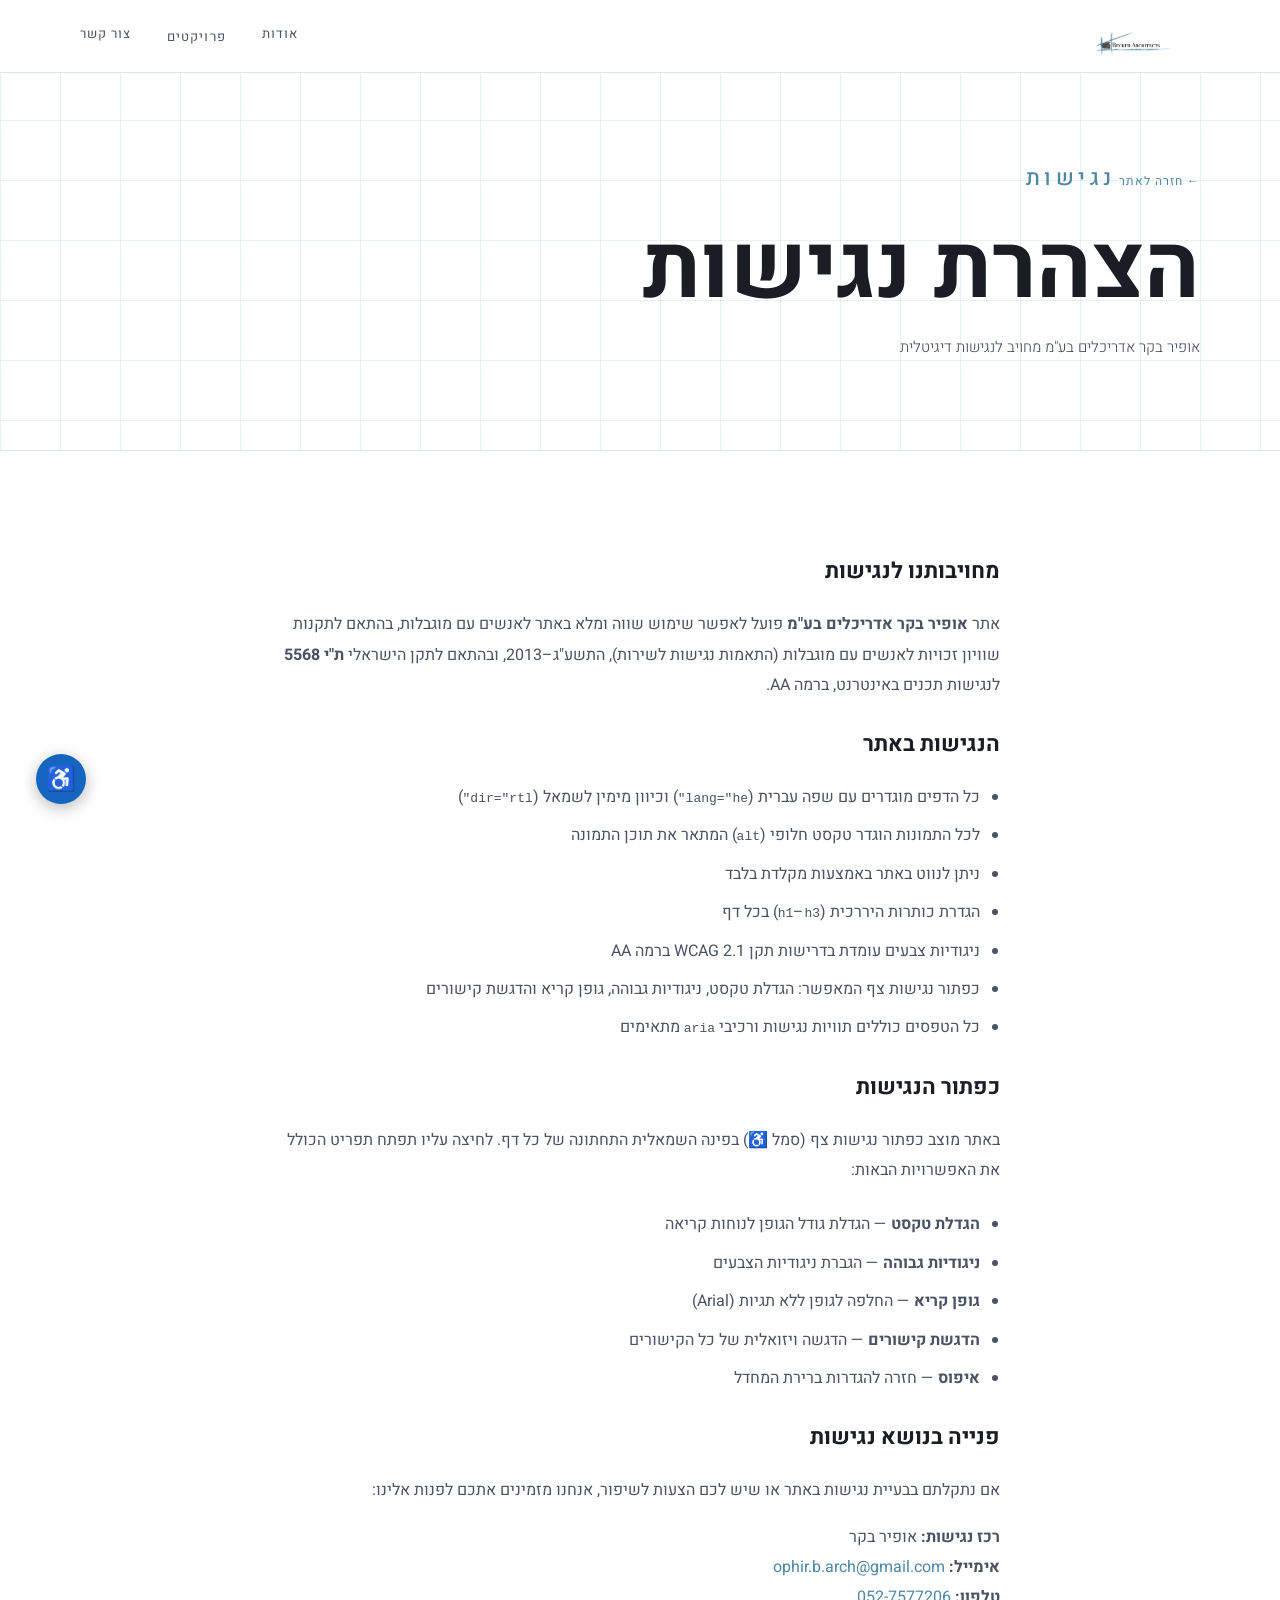
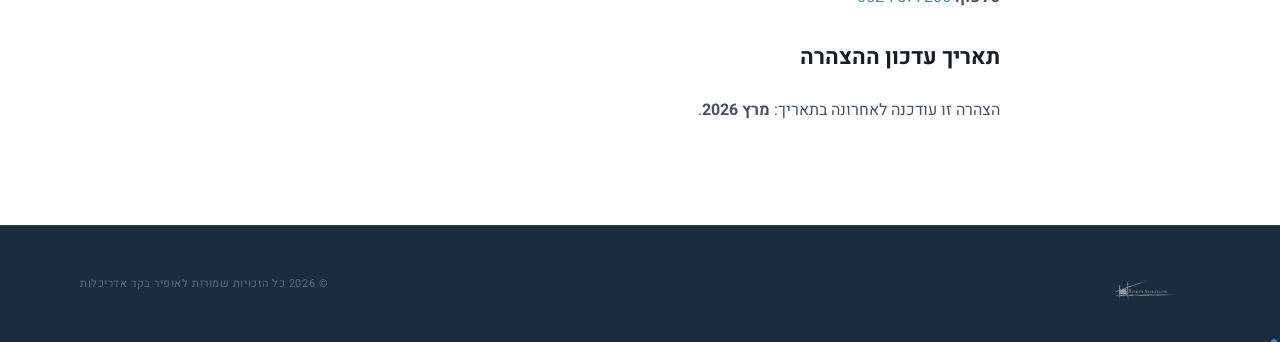
<file: accessibility.html>
<!DOCTYPE html>
<html lang="he" dir="rtl">
<head>
  <meta charset="UTF-8" />
  <meta name="viewport" content="width=device-width, initial-scale=1.0" />
  <title>הצהרת נגישות | אופיר בקר אדריכלים בע"מ</title>
  <link rel="icon" type="image/x-icon" href="images/favicon.ico" />
  <link rel="icon" type="image/png" sizes="32x32" href="images/favicon-32.png" />
  <meta name="robots" content="noindex" />
  <link rel="preconnect" href="https://fonts.googleapis.com" />
  <link rel="preconnect" href="https://fonts.gstatic.com" crossorigin />
  <link href="https://fonts.googleapis.com/css2?family=Heebo:wght@300;400;500;700&display=swap" rel="stylesheet" />
  <link rel="stylesheet" href="style.css?v=19" />
</head>
<body>

  <!-- HEADER -->
  <header class="site-header" id="site-header">
    <div class="header-inner">
      <a href="index.html" class="logo">
        <img src="images/logo.png" class="logo-img" alt="לוגו אופיר בקר אדריכלות" />
        <span class="logo-fallback">Becker Architects</span>
      </a>
      <nav class="main-nav">
        <a href="index.html#about">אודות</a>
        <div class="nav-item">
          <a href="index.html#projects">פרויקטים</a>
          <div class="nav-dropdown">
            <a href="taba.html">תב"ע</a>
            <a href="public-buildings.html">מבני ציבור</a>
            <a href="residential.html">מגורים</a>
          </div>
        </div>
        <a href="index.html#contact">צור קשר</a>
      </nav>
      <button class="hamburger" id="hamburger" aria-label="תפריט">
        <span></span><span></span><span></span>
      </button>
    </div>
    <nav class="mobile-nav" id="mobile-nav">
      <a href="index.html#about" class="mobile-link">אודות</a>
      <a href="index.html#projects" class="mobile-link">פרויקטים</a>
      <a href="taba.html" class="mobile-link mobile-sub">— תב"ע</a>
      <a href="public-buildings.html" class="mobile-link mobile-sub">— מבני ציבור</a>
      <a href="residential.html" class="mobile-link mobile-sub">— מגורים</a>
      <a href="index.html#contact" class="mobile-link">צור קשר</a>
    </nav>
  </header>

  <main>
    <section class="page-banner">
      <div class="page-banner-inner">
        <a href="index.html" class="page-back">← חזרה לאתר</a>
        <span class="section-tag">נגישות</span>
        <h1>הצהרת נגישות</h1>
        <p>אופיר בקר אדריכלים בע"מ מחויב לנגישות דיגיטלית</p>
      </div>
    </section>

    <section class="section-pad" style="background: var(--white);">
      <div class="container" style="max-width: 800px; line-height: 1.9; color: var(--mid);">

        <h2 style="font-size:22px; color:var(--dark); margin-bottom:16px;">מחויבותנו לנגישות</h2>
        <p style="margin-bottom:24px;">
          אתר <strong>אופיר בקר אדריכלים בע"מ</strong> פועל לאפשר שימוש שווה ומלא באתר לאנשים עם מוגבלות,
          בהתאם לתקנות שוויון זכויות לאנשים עם מוגבלות (התאמות נגישות לשירות),
          התשע"ג–2013, ובהתאם לתקן הישראלי <strong>ת"י 5568</strong> לנגישות תכנים באינטרנט, ברמה AA.
        </p>

        <h2 style="font-size:22px; color:var(--dark); margin-bottom:16px;">הנגישות באתר</h2>
        <ul style="margin-bottom:24px; padding-right:20px;">
          <li style="margin-bottom:8px;">כל הדפים מוגדרים עם שפה עברית (<code>lang="he"</code>) וכיוון מימין לשמאל (<code>dir="rtl"</code>)</li>
          <li style="margin-bottom:8px;">לכל התמונות הוגדר טקסט חלופי (<code>alt</code>) המתאר את תוכן התמונה</li>
          <li style="margin-bottom:8px;">ניתן לנווט באתר באמצעות מקלדת בלבד</li>
          <li style="margin-bottom:8px;">הגדרת כותרות היררכית (<code>h1</code>–<code>h3</code>) בכל דף</li>
          <li style="margin-bottom:8px;">ניגודיות צבעים עומדת בדרישות תקן WCAG 2.1 ברמה AA</li>
          <li style="margin-bottom:8px;">כפתור נגישות צף המאפשר: הגדלת טקסט, ניגודיות גבוהה, גופן קריא והדגשת קישורים</li>
          <li style="margin-bottom:8px;">כל הטפסים כוללים תוויות נגישות ורכיבי <code>aria</code> מתאימים</li>
        </ul>

        <h2 style="font-size:22px; color:var(--dark); margin-bottom:16px;">כפתור הנגישות</h2>
        <p style="margin-bottom:24px;">
          באתר מוצב כפתור נגישות צף (סמל ♿) בפינה השמאלית התחתונה של כל דף.
          לחיצה עליו תפתח תפריט הכולל את האפשרויות הבאות:
        </p>
        <ul style="margin-bottom:24px; padding-right:20px;">
          <li style="margin-bottom:8px;"><strong>הגדלת טקסט</strong> — הגדלת גודל הגופן לנוחות קריאה</li>
          <li style="margin-bottom:8px;"><strong>ניגודיות גבוהה</strong> — הגברת ניגודיות הצבעים</li>
          <li style="margin-bottom:8px;"><strong>גופן קריא</strong> — החלפה לגופן ללא תגיות (Arial)</li>
          <li style="margin-bottom:8px;"><strong>הדגשת קישורים</strong> — הדגשה ויזואלית של כל הקישורים</li>
          <li style="margin-bottom:8px;"><strong>איפוס</strong> — חזרה להגדרות ברירת המחדל</li>
        </ul>

        <h2 style="font-size:22px; color:var(--dark); margin-bottom:16px;">פנייה בנושא נגישות</h2>
        <p style="margin-bottom:16px;">
          אם נתקלתם בבעיית נגישות באתר או שיש לכם הצעות לשיפור, אנחנו מזמינים אתכם לפנות אלינו:
        </p>
        <address style="font-style:normal; margin-bottom:24px;">
          <strong>רכז נגישות:</strong> אופיר בקר<br/>
          <strong>אימייל:</strong> <a href="mailto:ophir.b.arch@gmail.com" style="color:var(--green);">ophir.b.arch@gmail.com</a><br/>
          <strong>טלפון:</strong> <a href="tel:+972527577206" style="color:var(--green);">052-7577206</a>
        </address>

        <h2 style="font-size:22px; color:var(--dark); margin-bottom:16px;">תאריך עדכון ההצהרה</h2>
        <p>הצהרה זו עודכנה לאחרונה בתאריך: <strong>מרץ 2026</strong>.</p>

      </div>
    </section>
  </main>

  <footer class="site-footer">
    <div class="container footer-inner">
      <div class="footer-logo">
        <img src="images/logo.png" class="footer-logo-img" alt="לוגו אופיר בקר אדריכלות" />
        <span class="footer-fallback">Becker Architects</span>
      </div>
      <p class="footer-copy">© 2026 כל הזכויות שמורות לאופיר בקר אדריכלות</p>
    </div>
  </footer>

  <button class="scroll-top" id="scrollTop" aria-label="חזרה למעלה">↑</button>

  <!-- ACCESSIBILITY WIDGET -->
  <button class="a11y-btn" id="a11yBtn" aria-label="אפשרויות נגישות" aria-expanded="false" title="נגישות">♿</button>
  <div class="a11y-panel" id="a11yPanel" role="dialog" aria-label="תפריט נגישות">
    <h3>♿ נגישות</h3>
    <div class="a11y-option">
      <span>גודל טקסט</span>
      <div class="a11y-btns">
        <button id="a11yTMinus" aria-label="הקטן טקסט">A−</button>
        <button id="a11yTPlus"  aria-label="הגדל טקסט">A+</button>
      </div>
    </div>
    <div class="a11y-option">
      <span>ניגודיות גבוהה</span>
      <button id="a11yContrast" aria-label="ניגודיות גבוהה">הפעל</button>
    </div>
    <div class="a11y-option">
      <span>גופן קריא</span>
      <button id="a11yFont" aria-label="גופן קריא">הפעל</button>
    </div>
    <div class="a11y-option">
      <span>הדגשת קישורים</span>
      <button id="a11yLinks" aria-label="הדגשת קישורים">הפעל</button>
    </div>
    <button class="a11y-reset" id="a11yReset">איפוס הגדרות</button>
    <a href="accessibility.html" class="a11y-decl-link">הצהרת נגישות</a>
  </div>

  <script src="script.js?v=19"></script>
</body>
</html>
</file>
<file: style.css>
/* ============================================================
   OFIR BEKER ARCHITECTURE — PORTFOLIO SITE
   Light palette inspired by levant.co
   ============================================================ */

/* ---------- RESET & BASE ---------- */
*, *::before, *::after { box-sizing: border-box; margin: 0; padding: 0; }

:root {
  --green:     #4d87a5;   /* steel blue from logo */
  --green-lt:  #7aaec5;   /* lighter blue accent */
  --green-dk:  #2d6080;   /* darker blue for hovers */
  --green-bg:  #edf4f8;   /* very light blue tint for alternating sections */
  --cream:     #f8f9fa;   /* cool off-white — main bg */
  --cream-dk:  #dde4ea;   /* slightly darker for borders */
  --dark:      #1a1e24;   /* near-black — text only */
  --mid:       #4a5263;   /* secondary text */
  --light:     #8a96a3;   /* muted labels */
  --white:     #ffffff;

  --font: 'Heebo', sans-serif;
  --radius: 2px;
  --transition: 0.35s ease;
  --max-w: 1200px;
  --header-h: 72px;
}

html { scroll-behavior: smooth; }

body {
  font-family: var(--font);
  background: var(--cream);
  color: var(--dark);
  direction: rtl;
  text-rendering: optimizeLegibility;
  -webkit-font-smoothing: antialiased;
}

img { display: block; width: 100%; height: 100%; object-fit: cover; }
a { text-decoration: none; color: inherit; }

/* ---------- UTILITY ---------- */
.container {
  max-width: var(--max-w);
  margin: 0 auto;
  padding: 0 40px;
}

.section-pad { padding: 100px 0; }

.section-tag {
  display: inline-block;
  font-size: 22px;
  font-weight: 500;
  letter-spacing: 0.2em;
  text-transform: uppercase;
  color: var(--green);
  margin-bottom: 20px;
}
.section-tag.light { color: var(--green-lt); }

/* ---------- HEADER ---------- */
.site-header {
  position: fixed;
  top: 0; right: 0; left: 0;
  z-index: 100;
  background: rgba(255,255,255,0.92);
  backdrop-filter: blur(8px);
  transition: background var(--transition), backdrop-filter var(--transition), border-color var(--transition);
  border-bottom: 1px solid var(--cream-dk);
}

/* On light hero: header becomes white on scroll */
.site-header.scrolled {
  background: rgba(250,248,244,0.97);
  backdrop-filter: blur(12px);
  border-bottom-color: var(--cream-dk);
}

.header-inner {
  max-width: var(--max-w);
  margin: 0 auto;
  padding: 0 40px;
  height: var(--header-h);
  display: flex;
  align-items: center;
  justify-content: space-between;
}

.logo {
  display: flex;
  align-items: center;
  text-decoration: none;
}
/* Real-color logo on white hero */
.logo-img {
  height: 44px;
  width: auto;
  opacity: 1;
  transition: opacity var(--transition), filter var(--transition);
  filter: none;
}
.site-header.scrolled .logo-img {
  filter: none;
  opacity: 1;
}
.logo:hover .logo-img { opacity: 1; }

.logo-fallback {
  display: none;
  font-size: 17px;
  font-weight: 700;
  color: var(--dark);
  letter-spacing: 0.04em;
}

.main-nav {
  display: flex;
  gap: 36px;
}
.main-nav a {
  font-size: 13px;
  font-weight: 400;
  color: var(--mid);
  letter-spacing: 0.08em;
  transition: color var(--transition);
  position: relative;
}
.site-header.scrolled .main-nav a {
  color: var(--mid);
}
.main-nav a::after {
  content: '';
  position: absolute;
  bottom: -4px;
  right: 0;
  width: 0;
  height: 1px;
  background: var(--green);
  transition: width var(--transition);
}
.main-nav a:hover { color: var(--dark); }
.main-nav a:hover::after { width: 100%; }

/* Hamburger */
.hamburger {
  display: none;
  flex-direction: column;
  gap: 5px;
  background: none;
  border: none;
  cursor: pointer;
  padding: 4px;
}
.hamburger span {
  display: block;
  width: 24px;
  height: 2px;
  background: var(--dark);
  transition: transform var(--transition), opacity var(--transition), background var(--transition);
}
.site-header.scrolled .hamburger span { background: var(--dark); }

.mobile-nav {
  display: none;
  flex-direction: column;
  background: var(--white);
  border-top: 1px solid var(--cream-dk);
  padding: 20px 40px 30px;
  gap: 0;
}
.mobile-nav.open { display: flex; }
.mobile-link {
  font-size: 20px;
  font-weight: 300;
  color: var(--mid);
  padding: 14px 0;
  border-bottom: 1px solid var(--cream-dk);
  letter-spacing: 0.05em;
}
.mobile-link:last-child { border-bottom: none; }

/* ---------- HERO ---------- */
/* Hero — white, logo-forward */
.hero {
  position: relative;
  height: 100vh;
  min-height: 600px;
  background: var(--white);
  display: flex;
  flex-direction: column;
  align-items: center;
  justify-content: center;
  gap: 24px;
  padding-top: calc(var(--header-h) + 50px);
  padding-bottom: 80px;
  overflow: hidden;
}

.hero-logo-center {
  flex: 0 0 auto;
  display: flex;
  align-items: center;
  justify-content: center;
  position: relative;
  z-index: 2;
  width: 100%;
}

.hero-logo-main {
  width: min(1650px, 96vw);
  height: auto;
  display: block;
  object-fit: contain;
  background: none;
  padding: 0;
}

/* Subtle grid on white hero */
.hero::before { display: none; }

.hero::after {
  content: '';
  position: absolute;
  inset: 0;
  background-image:
    linear-gradient(rgba(77,135,165,0.30) 1px, transparent 1px),
    linear-gradient(90deg, rgba(77,135,165,0.30) 1px, transparent 1px);
  background-size: 60px 60px;
  pointer-events: none;
}

.hero-overlay { display: none; }

.hero-content {
  position: relative;
  z-index: 2;
  max-width: var(--max-w);
  width: 100%;
  margin: 0 auto;
  padding: 0 40px;
  text-align: center;
}

.hero-label {
  font-size: 11px;
  font-weight: 400;
  letter-spacing: 0.3em;
  text-transform: uppercase;
  color: var(--green);
  margin-bottom: 20px;
}

.hero-title {
  font-size: clamp(36px, 5vw, 72px);
  font-weight: 700;
  color: var(--dark);
  line-height: 1.05;
  letter-spacing: -0.01em;
  margin-bottom: 40px;
}

.btn-outline {
  display: inline-block;
  padding: 14px 36px;
  border: 1px solid var(--green);
  color: var(--green);
  font-size: 13px;
  font-weight: 400;
  letter-spacing: 0.1em;
  transition: background var(--transition), border-color var(--transition), color var(--transition);
}
.btn-outline:hover {
  background: var(--green);
  color: var(--white);
  border-color: var(--green);
}

.hero-scroll-hint {
  position: absolute;
  bottom: 30px;
  left: 50%;
  transform: translateX(-50%);
  color: var(--light);
  font-size: 20px;
  z-index: 2;
  animation: bounce 2s infinite;
}
@keyframes bounce {
  0%,100% { transform: translateX(-50%) translateY(0); }
  50%      { transform: translateX(-50%) translateY(8px); }
}

/* ---------- ABOUT ---------- */
.about { background: var(--white); }

.about-grid {
  display: grid;
  grid-template-columns: 1fr 1fr;
  gap: 80px;
  align-items: start;
}

.about-text h2 {
  font-size: clamp(56px, 6vw, 96px);
  font-weight: 700;
  line-height: 1.1;
  color: var(--dark);
  margin-bottom: 28px;
}
.about-text p {
  font-size: 15px;
  font-weight: 300;
  line-height: 1.8;
  color: var(--mid);
  margin-bottom: 18px;
}

/* Experience timeline */
.experience-timeline {
  display: flex;
  flex-direction: column;
  gap: 14px;
  margin-top: 24px;
}
.exp-item {
  display: grid;
  grid-template-columns: 100px 1fr;
  gap: 16px;
  align-items: baseline;
  padding-bottom: 14px;
  border-bottom: 1px solid var(--cream-dk);
}
.exp-item:last-child { border-bottom: none; }
.exp-year {
  font-size: 12px;
  font-weight: 600;
  color: var(--green);
  letter-spacing: 0.05em;
  white-space: nowrap;
}
.exp-desc {
  font-size: 13px;
  font-weight: 300;
  color: var(--mid);
  line-height: 1.5;
}

.about-stats {
  display: grid;
  grid-template-columns: 1fr 1fr;
  gap: 40px;
  padding-top: 50px;
}
.stat {
  border-top: 2px solid var(--green);
  padding-top: 20px;
}
.stat-num {
  display: block;
  font-size: 42px;
  font-weight: 700;
  color: var(--dark);
  line-height: 1;
  margin-bottom: 8px;
}
.stat-label {
  font-size: 12px;
  font-weight: 400;
  color: var(--light);
  letter-spacing: 0.1em;
}

/* ---------- PROJECTS ---------- */
.projects { background: var(--cream); padding-top: 80px; padding-bottom: 0; }
.projects > .container { padding-bottom: 60px; }

.projects-title {
  font-size: clamp(36px, 4vw, 60px);
  font-weight: 700;
  color: var(--dark);
  margin-top: 8px;
}

/* Project blocks — alternating light tones */
.project-block {
  display: grid;
  grid-template-columns: 1fr 1fr;
  min-height: 260px;
  border-top: 1px solid var(--cream-dk);
}

.project-dark { background: var(--white); }
.project-light { background: var(--green-bg); }

.project-image-wrap {
  overflow: hidden;
  position: relative;
}
.project-image-wrap img {
  transition: transform 0.7s ease;
}
.project-image-wrap:hover img { transform: scale(1.04); }

/* Gallery: 2 images stacked */
.proj-gallery {
  display: flex;
  flex-direction: column;
  height: 100%;
}
.proj-gallery .gallery-main {
  flex: 2;
  min-height: 0;
}
.proj-gallery .gallery-thumb {
  flex: 1;
  min-height: 0;
  border-top: 2px solid var(--cream-dk);
}

/* Gallery: thumbnails row for 3+ images */
.gallery-thumbs-row {
  display: flex;
  flex: 1;
  min-height: 0;
  border-top: 2px solid var(--cream-dk);
}
.gallery-thumbs-row .gallery-thumb {
  flex: 1;
  min-height: 0;
  border-top: none;
}
.gallery-thumbs-row .gallery-thumb + .gallery-thumb {
  border-right: 2px solid var(--cream-dk);
}

/* Clickable image cursor */
.project-image-wrap img,
.proj-gallery img {
  cursor: zoom-in;
}

/* ---------- LIGHTBOX ---------- */
.lightbox-overlay {
  display: none;
  position: fixed;
  inset: 0;
  z-index: 9999;
  background: rgba(0, 0, 0, 0.88);
  align-items: center;
  justify-content: center;
  padding: 24px;
  cursor: zoom-out;
}
.lightbox-overlay.active {
  display: flex;
}
.lightbox-overlay img {
  max-width: 92vw !important;
  max-height: 90vh !important;
  width: auto !important;
  height: auto !important;
  object-fit: contain !important;
  border-radius: 2px;
  box-shadow: 0 8px 40px rgba(0,0,0,0.6);
  cursor: pointer;
}
.lightbox-close {
  position: fixed;
  top: 20px;
  right: 20px;
  color: #fff;
  font-size: 2rem;
  line-height: 1;
  cursor: pointer;
  background: rgba(0,0,0,0.45);
  border: none;
  border-radius: 50%;
  width: 44px;
  height: 44px;
  display: flex;
  align-items: center;
  justify-content: center;
  transition: background 0.2s;
}
.lightbox-close:hover { background: rgba(255,255,255,0.18); }

/* Lightbox nav prev/next */
.lightbox-nav {
  position: fixed;
  top: 50%;
  transform: translateY(-50%);
  color: #fff;
  font-size: 2rem;
  cursor: pointer;
  background: rgba(0,0,0,0.45);
  border: none;
  border-radius: 50%;
  width: 50px;
  height: 50px;
  display: flex;
  align-items: center;
  justify-content: center;
  transition: background 0.2s;
  z-index: 10001;
  user-select: none;
}
.lightbox-nav:hover { background: rgba(255,255,255,0.18); }
.lightbox-nav:disabled { opacity: 0.25; cursor: default; }
.lightbox-prev { left: 16px; }
.lightbox-next { right: 16px; }
.lightbox-counter {
  position: fixed;
  bottom: 20px;
  left: 50%;
  transform: translateX(-50%);
  color: rgba(255,255,255,0.75);
  font-size: 0.9rem;
  font-family: var(--font);
  letter-spacing: 0.05em;
}

.project-info {
  padding: 60px 56px;
  display: flex;
  flex-direction: column;
  justify-content: center;
}

.proj-tag {
  font-size: 10px;
  font-weight: 500;
  letter-spacing: 0.2em;
  text-transform: uppercase;
  color: var(--green);
  margin-bottom: 20px;
}

.project-info h3 {
  font-size: clamp(26px, 2.5vw, 38px);
  font-weight: 700;
  color: var(--dark);
  line-height: 1.2;
  margin-bottom: 24px;
}

.project-info p {
  font-size: 14px;
  font-weight: 300;
  line-height: 1.85;
  color: var(--mid);
  margin-bottom: 32px;
}

.proj-meta {
  display: flex;
  gap: 12px;
  font-size: 11px;
  font-weight: 400;
  color: var(--light);
  letter-spacing: 0.08em;
  flex-wrap: wrap;
  align-items: center;
}
.proj-status {
  color: #5cb85c;
  font-weight: 600;
  letter-spacing: 0.04em;
}

/* ---------- CONTACT ---------- */
.contact { background: var(--green-bg); }

.contact-grid {
  display: grid;
  grid-template-columns: 1fr 1.2fr;
  gap: 80px;
  align-items: start;
}

.contact-text h2 {
  font-size: clamp(32px, 3.5vw, 52px);
  font-weight: 700;
  color: var(--dark);
  line-height: 1.15;
  margin-bottom: 20px;
}
.contact-text p {
  font-size: 14px;
  font-weight: 300;
  line-height: 1.8;
  color: var(--mid);
  margin-bottom: 36px;
}

.contact-details {
  display: flex;
  flex-direction: column;
  gap: 12px;
}
.contact-link {
  font-size: 14px;
  font-weight: 400;
  color: var(--green);
  transition: color var(--transition);
  letter-spacing: 0.02em;
}
.contact-link:hover { color: var(--green-dk); }

/* Form */
.contact-form {
  display: flex;
  flex-direction: column;
  gap: 16px;
}

.form-group input,
.form-group textarea {
  width: 100%;
  background: var(--white);
  border: 1px solid var(--cream-dk);
  color: var(--dark);
  font-family: var(--font);
  font-size: 14px;
  font-weight: 300;
  padding: 14px 18px;
  outline: none;
  transition: border-color var(--transition), background var(--transition);
  direction: rtl;
  border-radius: var(--radius);
}
.form-group input::placeholder,
.form-group textarea::placeholder {
  color: var(--light);
}
.form-group input:focus,
.form-group textarea:focus {
  border-color: var(--green);
  background: var(--white);
}
.form-group textarea { resize: vertical; }

.btn-submit {
  background: var(--green);
  color: var(--white);
  border: none;
  font-family: var(--font);
  font-size: 13px;
  font-weight: 600;
  letter-spacing: 0.1em;
  padding: 16px 40px;
  cursor: pointer;
  align-self: flex-start;
  transition: background var(--transition), transform 0.2s;
  border-radius: var(--radius);
}
.btn-submit:hover {
  background: var(--green-dk);
  transform: translateY(-1px);
}

.form-success {
  display: none;
  font-size: 14px;
  color: var(--mid);
  font-weight: 400;
}
.form-success.visible { display: block; }

/* ---------- SKETCH DIVIDER (the horizontal pencil stroke from the logo) ---------- */
.sketch-divider {
  width: 100%;
  overflow: hidden;
  padding: 10px 40px;
  line-height: 0;
}
.sketch-divider .divider-stroke {
  display: block;
  width: min(1200px, 100%);
  height: auto;
  aspect-ratio: 1304 / 61;
  object-fit: fill;
  margin: 0 auto;
}
.sketch-divider.flip .divider-stroke { transform: scaleY(-1); }
/* Drawn left → right when the divider scrolls into view */
.js .sketch-divider .divider-stroke {
  -webkit-mask-image: linear-gradient(to right, #000 45%, transparent 55%);
          mask-image: linear-gradient(to right, #000 45%, transparent 55%);
  -webkit-mask-repeat: no-repeat; mask-repeat: no-repeat;
  -webkit-mask-size: 250% 100%; mask-size: 250% 100%;
  -webkit-mask-position: 100% 0; mask-position: 100% 0;
}
.js .sketch-divider.in-view .divider-stroke {
  animation: ld-x 1.5s cubic-bezier(.45,.05,.35,1) both;
}
@media (prefers-reduced-motion: reduce) {
  .js .sketch-divider .divider-stroke { -webkit-mask: none; mask: none; animation: none; }
}
@media (max-width: 900px) { .sketch-divider { padding: 8px 20px; } }

/* ---------- FOOTER ---------- */
.site-footer {
  background: #1a2d3f;
  border-top: 1px solid rgba(255,255,255,0.06);
}
.footer-inner {
  padding-top: 40px;
  padding-bottom: 40px;
  display: flex;
  justify-content: space-between;
  align-items: center;
}
.footer-logo {
  display: flex;
  flex-direction: column;
  gap: 6px;
}
.footer-logo-img {
  height: 36px;
  width: auto;
  filter: brightness(0) invert(1);
  opacity: 0.55;
  transition: opacity var(--transition);
}
.footer-logo:hover .footer-logo-img { opacity: 0.8; }
.footer-fallback {
  font-size: 14px;
  font-weight: 600;
  color: rgba(255,255,255,0.6);
  letter-spacing: 0.05em;
  display: none;
}
.footer-copy {
  font-size: 11px;
  color: rgba(255,255,255,0.3);
  letter-spacing: 0.05em;
}

/* ---------- SCROLL TO TOP ---------- */
.scroll-top {
  position: fixed;
  bottom: 36px;
  left: 36px;
  width: 46px;
  height: 46px;
  background: var(--green);
  color: var(--white);
  border: none;
  font-size: 20px;
  cursor: pointer;
  display: flex;
  align-items: center;
  justify-content: center;
  opacity: 0;
  pointer-events: none;
  transform: translateY(12px);
  transition: opacity var(--transition), transform var(--transition), background var(--transition);
  z-index: 200;
  border-radius: var(--radius);
}
.scroll-top.visible {
  opacity: 1;
  pointer-events: auto;
  transform: translateY(0);
}
.scroll-top:hover { background: var(--green-dk); }

/* ── SKETCHES SECTION ── */
.sketches-section { background: var(--cream); }
.sketches-title {
  font-size: clamp(28px, 3vw, 42px);
  color: var(--dark);
  margin-bottom: 40px;
}
.sketches-grid {
  display: grid;
  grid-template-columns: 1fr 1fr;
  gap: 32px;
}
.sketch-item {
  margin: 0;
  border: 1px solid var(--cream-dk);
  border-radius: 2px;
  overflow: hidden;
  background: #fff;
  box-shadow: 0 2px 12px rgba(0,0,0,0.06);
}
.sketch-item img {
  width: 100%;
  height: auto;
  display: block;
  transition: transform 0.4s ease;
}
.sketch-item:hover img { transform: scale(1.03); }

/* ---------- ACCESSIBILITY WIDGET ---------- */
.a11y-btn {
  position: fixed;
  bottom: 96px;
  left: 36px;
  width: 50px;
  height: 50px;
  border-radius: 50%;
  background: #1565c0;
  color: #fff;
  border: none;
  cursor: pointer;
  font-size: 24px;
  display: flex;
  align-items: center;
  justify-content: center;
  box-shadow: 0 4px 16px rgba(0,0,0,0.28);
  z-index: 99999;
  transition: background 0.2s, transform 0.2s;
}
.a11y-btn:hover { background: #0d47a1; transform: scale(1.08); }

.a11y-panel {
  position: fixed;
  bottom: 156px;
  left: 36px;
  background: #fff;
  border: 2px solid #1565c0;
  border-radius: 14px;
  padding: 20px 18px 16px;
  width: 230px;
  box-shadow: 0 8px 32px rgba(0,0,0,0.18);
  z-index: 99998;
  display: none;
  direction: rtl;
  font-family: var(--font);
}
.a11y-panel.open { display: block; }
.a11y-panel h3 {
  font-size: 14px;
  font-weight: 700;
  color: #1565c0;
  text-align: center;
  margin-bottom: 14px;
  padding-bottom: 10px;
  border-bottom: 1px solid #dde;
}
.a11y-option {
  display: flex;
  align-items: center;
  justify-content: space-between;
  margin-bottom: 10px;
  font-size: 13px;
  color: #333;
  gap: 8px;
}
.a11y-option span { flex: 1; }
.a11y-option .a11y-btns { display: flex; gap: 4px; }
.a11y-option button {
  background: #f0f0f0;
  border: 1px solid #ccc;
  border-radius: 6px;
  padding: 4px 9px;
  cursor: pointer;
  font-size: 12px;
  font-weight: 600;
  color: #333;
  transition: background 0.15s;
  font-family: var(--font);
}
.a11y-option button:hover { background: #ddd; }
.a11y-option button.a11y-active { background: #1565c0; color: #fff; border-color: #1565c0; }
.a11y-reset {
  width: 100%;
  margin-top: 10px;
  padding: 8px;
  background: #e53935;
  color: #fff;
  border: none;
  border-radius: 8px;
  cursor: pointer;
  font-size: 13px;
  font-weight: 600;
  font-family: var(--font);
  transition: background 0.2s;
}
.a11y-reset:hover { background: #b71c1c; }
.a11y-decl-link {
  display: block;
  text-align: center;
  margin-top: 10px;
  font-size: 11px;
  color: #1565c0;
  text-decoration: underline;
}

/* Accessibility body modes */
body.a11y-big-text    { zoom: 1.2; }
body.a11y-bigger-text { zoom: 1.4; }
body.a11y-high-contrast { filter: contrast(160%) brightness(1.05); }
body.a11y-readable-font * { font-family: Arial, Helvetica, sans-serif !important; }
body.a11y-highlight-links a {
  text-decoration: underline !important;
  outline: 2px solid #ff0 !important;
  background: #003 !important;
  color: #ff0 !important;
  padding: 0 3px !important;
}

/* ---------- FADE IN ANIMATIONS ---------- */
.fade-in {
  opacity: 0;
  transform: translateY(30px);
  transition: opacity 0.7s ease, transform 0.7s ease;
}
.fade-in.visible {
  opacity: 1;
  transform: translateY(0);
}

/* ---------- NAV DROPDOWN ---------- */
.nav-item {
  position: relative;
}
.nav-item > a {
  font-size: 13px;
  font-weight: 400;
  color: var(--mid);
  letter-spacing: 0.08em;
  transition: color var(--transition);
  position: relative;
}
.nav-item > a::after {
  content: '';
  position: absolute;
  bottom: -4px;
  right: 0;
  width: 0;
  height: 1px;
  background: var(--green);
  transition: width var(--transition);
}
.nav-item:hover > a { color: var(--dark); }
.nav-item:hover > a::after { width: 100%; }

.nav-dropdown {
  position: absolute;
  top: calc(100% + 16px);
  right: 0;
  min-width: 160px;
  background: var(--white);
  border: 1px solid var(--cream-dk);
  box-shadow: 0 8px 28px rgba(0,0,0,0.09);
  opacity: 0;
  pointer-events: none;
  transform: translateY(-6px);
  transition: opacity 0.2s ease, transform 0.2s ease;
  z-index: 300;
}
.nav-item:hover .nav-dropdown,
.nav-item:focus-within .nav-dropdown {
  opacity: 1;
  pointer-events: auto;
  transform: translateY(0);
}
.nav-dropdown a {
  display: block;
  padding: 12px 18px;
  font-size: 12px;
  font-weight: 400;
  color: var(--mid);
  letter-spacing: 0.06em;
  border-bottom: 1px solid var(--cream-dk);
  transition: background var(--transition), color var(--transition);
}
.nav-dropdown a:last-child { border-bottom: none; }
.nav-dropdown a:hover { background: var(--cream); color: var(--dark); }
.nav-dropdown a::after { display: none; }

/* Mobile sub-links */
.mobile-sub {
  font-size: 16px !important;
  padding-right: 32px !important;
  color: var(--green) !important;
  letter-spacing: 0.04em !important;
}

/* ---------- CATEGORY CARDS (index.html projects) ---------- */
.category-grid {
  display: grid;
  grid-template-columns: repeat(3, 1fr);
  gap: 2px;
  background: var(--cream-dk);
  margin-top: 0;
}
.cat-card {
  display: block;
  background: var(--white);
  overflow: hidden;
  text-decoration: none;
  position: relative;
}
.cat-img-wrap {
  height: 320px;
  overflow: hidden;
}
.cat-img-wrap img {
  width: 100%;
  height: 100%;
  object-fit: cover;
  transition: transform 0.65s ease;
}
.cat-card:hover .cat-img-wrap img { transform: scale(1.05); }
.cat-info {
  padding: 32px 36px 28px;
  background: var(--white);
  transition: background var(--transition);
  border-top: 2px solid var(--cream-dk);
}
.cat-card:hover .cat-info { background: var(--green-bg); border-top-color: var(--green); }
.cat-num {
  display: block;
  font-size: 10px;
  font-weight: 600;
  letter-spacing: 0.25em;
  color: var(--green);
  margin-bottom: 10px;
}
.cat-info h3 {
  font-size: clamp(22px, 2vw, 30px);
  font-weight: 700;
  color: var(--dark);
  margin-bottom: 10px;
  line-height: 1.2;
}
.cat-info p {
  font-size: 13px;
  font-weight: 300;
  color: var(--mid);
  line-height: 1.7;
  margin-bottom: 20px;
}
.cat-arrow {
  font-size: 18px;
  color: var(--green);
  display: inline-block;
  transition: transform var(--transition);
}
.cat-card:hover .cat-arrow { transform: translateX(-5px); }

/* ---------- PAGE BANNER (category pages) ---------- */
.page-banner {
  padding-top: calc(var(--header-h) + 90px);
  padding-bottom: 90px;
  background: var(--white);
  border-bottom: 1px solid var(--cream-dk);
  position: relative;
  overflow: hidden;
}
.page-banner::after {
  content: '';
  position: absolute;
  inset: 0;
  background-image:
    linear-gradient(rgba(77,135,165,0.12) 1px, transparent 1px),
    linear-gradient(90deg, rgba(77,135,165,0.12) 1px, transparent 1px);
  background-size: 60px 60px;
  pointer-events: none;
}
.page-banner-inner {
  max-width: var(--max-w);
  margin: 0 auto;
  padding: 0 40px;
  position: relative;
  z-index: 2;
}
.page-back {
  display: inline-flex;
  align-items: center;
  gap: 8px;
  font-size: 12px;
  font-weight: 400;
  color: var(--green);
  letter-spacing: 0.08em;
  margin-bottom: 32px;
  transition: color var(--transition);
}
.page-back:hover { color: var(--green-dk); }
.page-banner-inner h1 {
  font-size: clamp(52px, 7vw, 96px);
  font-weight: 700;
  color: var(--dark);
  line-height: 1.05;
  margin-bottom: 18px;
}
.page-banner-inner > p {
  font-size: 15px;
  font-weight: 300;
  color: var(--mid);
  max-width: 520px;
  line-height: 1.75;
}

/* ---------- MINI CONTACT (category pages) ---------- */
.mini-contact {
  background: #1a2d3f;
  padding: 64px 0;
  text-align: center;
}
.mini-contact p {
  font-size: 16px;
  color: rgba(255,255,255,0.55);
  font-weight: 300;
  line-height: 1.7;
}
.mini-contact a {
  color: var(--green-lt);
  font-weight: 500;
  transition: color var(--transition);
}
.mini-contact a:hover { color: #fff; }

/* ---------- STAT LABEL LONG ---------- */
.stat-label-long {
  font-size: 10px;
  font-weight: 400;
  color: var(--light);
  letter-spacing: 0.04em;
  line-height: 1.6;
}

/* ---------- RESPONSIVE ---------- */
@media (max-width: 900px) {
  .container { padding: 0 24px; }
  .section-pad { padding: 70px 0; }
  .header-inner { padding: 0 24px; }
  .main-nav { display: none; }
  .hamburger { display: flex; }
  .mobile-nav { padding: 20px 24px 30px; }

  .hero-content { padding: 0 24px; }
  .hero-logo-main { width: min(1050px, 96vw); }

  .about-grid { grid-template-columns: 1fr; gap: 50px; }
  .about-stats { padding-top: 0; }

  .projects > .container { padding: 0 24px 50px; }

  .project-block {
    grid-template-columns: 1fr;
    min-height: auto;
  }
  .project-image-wrap { height: 280px; }

  /* Re-order: always show text after image on mobile */
  .project-block .project-info { order: 2; }
  .project-block .project-image-wrap { order: 1; }

  .project-info { padding: 40px 24px; }

  .contact-grid { grid-template-columns: 1fr; gap: 50px; }

  .footer-inner { flex-direction: column; gap: 16px; text-align: center; }

  .category-grid { grid-template-columns: 1fr; }
  .cat-img-wrap { height: 240px; }
  .page-banner { padding-top: calc(var(--header-h) + 60px); padding-bottom: 60px; }
  .page-banner-inner { padding: 0 24px; }
  .mini-contact { padding: 48px 24px; }
}

@media (max-width: 480px) {
  .hero-title { font-size: 32px; }
  .hero-logo-main { width: min(560px, 98vw); }
  .about-stats { grid-template-columns: 1fr 1fr; gap: 28px; }
  .stat-num { font-size: 34px; }
  .btn-submit { align-self: stretch; text-align: center; }
  .exp-item { grid-template-columns: 80px 1fr; }
  .sketches-grid { grid-template-columns: 1fr; }
  .cat-info { padding: 24px 20px 20px; }
  .page-banner-inner h1 { font-size: 44px; }
}

/* ---------- PROJECT CARDS GRID ---------- */
.proj-cards-grid {
  display: grid;
  grid-template-columns: repeat(3, 1fr);
  gap: 20px;
  padding: 56px 80px 72px;
  max-width: var(--max-w);
  margin: 0 auto;
}

.proj-card {
  position: relative;
  overflow: hidden;
  cursor: pointer;
  background: var(--white);
  border: 1px solid var(--cream-dk);
  transition: transform 0.35s ease, box-shadow 0.35s ease;
}
.proj-card:hover {
  transform: translateY(-5px);
  box-shadow: 0 18px 48px rgba(0,0,0,0.13);
}

.proj-card-img {
  aspect-ratio: 4 / 3;
  overflow: hidden;
}
.proj-card-img img {
  width: 100%;
  height: 100%;
  object-fit: cover;
  display: block;
  transition: transform 0.6s ease;
}
.proj-card:hover .proj-card-img img {
  transform: scale(1.06);
}

.proj-card-label {
  padding: 18px 20px 22px;
  border-top: 2px solid var(--cream-dk);
  transition: border-color 0.3s;
}
.proj-card:hover .proj-card-label {
  border-top-color: var(--green);
}

.proj-card-tag {
  font-size: 9px;
  font-weight: 600;
  letter-spacing: 0.22em;
  text-transform: uppercase;
  color: var(--green);
  display: block;
  margin-bottom: 7px;
}

.proj-card h3 {
  font-size: 16px;
  font-weight: 600;
  color: var(--dark);
  line-height: 1.3;
}

/* ---------- PROJECT MODAL ---------- */
.proj-modal {
  display: none;
  position: fixed;
  inset: 0;
  z-index: 9000;
  background: rgba(10, 14, 20, 0.88);
  overflow-y: auto;
  padding: 48px 20px;
  align-items: flex-start;
  justify-content: center;
}
.proj-modal.active {
  display: flex;
}

.proj-modal-inner {
  background: var(--white);
  max-width: 1000px;
  width: 100%;
  margin: auto;
  display: grid;
  grid-template-columns: 1.3fr 1fr;
  position: relative;
  box-shadow: 0 24px 80px rgba(0,0,0,0.5);
}

.proj-modal-close {
  position: fixed;
  top: 20px;
  right: 20px;
  background: rgba(255,255,255,0.12);
  border: 1px solid rgba(255,255,255,0.25);
  color: #fff;
  font-size: 1.2rem;
  width: 44px;
  height: 44px;
  border-radius: 50%;
  cursor: pointer;
  display: flex;
  align-items: center;
  justify-content: center;
  z-index: 9001;
  transition: background 0.2s;
}
.proj-modal-close:hover {
  background: rgba(255,255,255,0.25);
}

.proj-modal-gallery {
  display: flex;
  flex-direction: column;
}
.proj-modal-gallery-main {
  width: 100%;
  height: auto;
  aspect-ratio: 4/3;
  object-fit: cover;
  display: block;
  cursor: zoom-in;
}
.proj-modal-thumbs {
  display: flex;
  gap: 3px;
  background: var(--cream-dk);
  padding: 3px;
  flex-wrap: wrap;
}
.proj-modal-thumbs img {
  width: 64px;
  height: 48px;
  object-fit: cover;
  cursor: pointer;
  opacity: 0.55;
  transition: opacity 0.2s;
  flex-shrink: 0;
}
.proj-modal-thumbs img:hover,
.proj-modal-thumbs img.active {
  opacity: 1;
}

.proj-modal-info {
  padding: 52px 44px;
  display: flex;
  flex-direction: column;
  justify-content: center;
  overflow-y: auto;
  max-height: 70vh;
}
.proj-modal-info .proj-tag {
  margin-bottom: 16px;
}
.proj-modal-info h2 {
  font-size: clamp(20px, 2.2vw, 30px);
  font-weight: 700;
  color: var(--dark);
  line-height: 1.25;
  margin-bottom: 22px;
}
.proj-modal-info p {
  font-size: 14px;
  font-weight: 300;
  line-height: 1.85;
  color: var(--mid);
  margin-bottom: 28px;
}

/* ---------- CUSTOM CURSOR ---------- */
body.custom-cursor-active,
body.custom-cursor-active * {
  cursor: none !important;
}

.custom-cursor-dot {
  position: fixed;
  width: 6px;
  height: 6px;
  background: var(--green);
  border-radius: 50%;
  pointer-events: none;
  z-index: 99999;
  transform: translate(-50%, -50%);
  transition: width 0.2s ease, height 0.2s ease, background 0.2s;
}

.custom-cursor-ring {
  position: fixed;
  width: 30px;
  height: 30px;
  border: 1.5px solid var(--green);
  border-radius: 50%;
  pointer-events: none;
  z-index: 99998;
  transform: translate(-50%, -50%);
  transition: width 0.3s ease, height 0.3s ease, border-color 0.3s, opacity 0.3s;
}

body.cursor-hovering .custom-cursor-ring {
  width: 50px;
  height: 50px;
  border-color: var(--green-dk);
}
body.cursor-hovering .custom-cursor-dot {
  width: 4px;
  height: 4px;
}

/* ---------- RESPONSIVE (cards + modal) ---------- */
@media (max-width: 900px) {
  .proj-cards-grid {
    grid-template-columns: repeat(2, 1fr);
    padding: 40px 24px 56px;
    gap: 14px;
  }
  .proj-modal-inner {
    grid-template-columns: 1fr;
  }
  .proj-modal-info {
    max-height: none;
    padding: 36px 28px 40px;
  }
}
@media (max-width: 520px) {
  .proj-cards-grid {
    grid-template-columns: 1fr;
    padding: 24px 16px 40px;
  }
}

/* ============================================================
   2026-11 UPGRADE — hero sketch, process journey, before/after
   ============================================================ */

/* ---------- HERO SKETCH (self-drawing) ---------- */
.hero-sketch {
  position: absolute;
  inset: auto 0 0 0;
  width: 100%;
  height: 58%;
  z-index: 1;
  pointer-events: none;
  fill: none;
  stroke: var(--green);
  stroke-linecap: round;
  stroke-linejoin: round;
}
.hero-sketch path {
  stroke-dasharray: 1;
  stroke-dashoffset: 1;
  animation: hs-draw var(--dur, 0.9s) cubic-bezier(.55,.1,.35,1) forwards;
  animation-delay: calc(var(--i) * 45ms + 150ms);
}
.hero-sketch .hs-b { stroke-width: 2.2; opacity: .55; --dur: 1.1s; }
.hero-sketch .hs-m { stroke-width: 1.3; opacity: .38; }
.hero-sketch .hs-f { stroke-width: 1;   opacity: .28; --dur: .6s; }
.hero-sketch .hs-c { stroke-width: .8;  opacity: .22; stroke-dasharray: 1; --dur: 1.6s; }
.hero-sketch .hs-t { stroke-width: 1.2; opacity: .35; --dur: 1.4s; }
.hero-sketch .hs-p { stroke-width: 1.4; opacity: .45; --dur: .7s; }
@keyframes hs-draw { to { stroke-dashoffset: 0; } }

/* Logo drawn stroke by stroke: each pencil line of the logo is its own layer,
   revealed with a soft-edged mask in the direction it was drawn */
.logo-draw { position: relative; display: inline-block; line-height: 0; }
.logo-draw-base { visibility: hidden; }
.logo-draw .ld {
  position: absolute;
  object-fit: fill;
  -webkit-mask-repeat: no-repeat; mask-repeat: no-repeat;
  animation-duration: var(--d);
  animation-delay: var(--t);
  animation-timing-function: cubic-bezier(.45,.05,.35,1);
  animation-fill-mode: both;
}
.logo-draw .ld-x {
  -webkit-mask-image: linear-gradient(to right, #000 45%, transparent 55%);
          mask-image: linear-gradient(to right, #000 45%, transparent 55%);
  -webkit-mask-size: 250% 100%; mask-size: 250% 100%;
  animation-name: ld-x;
}
.logo-draw .ld-y {
  -webkit-mask-image: linear-gradient(to bottom, #000 45%, transparent 55%);
          mask-image: linear-gradient(to bottom, #000 45%, transparent 55%);
  -webkit-mask-size: 100% 250%; mask-size: 100% 250%;
  animation-name: ld-y;
}
@keyframes ld-x {
  from { -webkit-mask-position: 100% 0; mask-position: 100% 0; }
  to   { -webkit-mask-position: 0 0;    mask-position: 0 0; }
}
@keyframes ld-y {
  from { -webkit-mask-position: 0 100%; mask-position: 0 100%; }
  to   { -webkit-mask-position: 0 0;    mask-position: 0 0; }
}
/* Soft paper halo so the title stays crisp over the drawing */
.hero-content::before {
  content: '';
  position: absolute;
  inset: -30px 8% -20px;
  background: radial-gradient(ellipse at center, rgba(255,255,255,.96) 35%, rgba(255,255,255,.75) 60%, rgba(255,255,255,0) 75%);
  z-index: -1;
  pointer-events: none;
}
.hero-content .btn-outline { background: var(--white); }
.hero-content > * {
  opacity: 0;
  transform: translateY(14px);
  animation: hero-rise .8s ease forwards;
}
.hero-content > :nth-child(1) { animation-delay: 2.5s; }
.hero-content > :nth-child(2) { animation-delay: 2.7s; }
.hero-content > :nth-child(3) { animation-delay: 2.95s; }
@keyframes hero-rise { to { opacity: 1; transform: none; } }

/* ---------- PROCESS JOURNEY ---------- */
.journey { background: var(--white); padding: 100px 0 60px; }
.journey-head { margin-bottom: 40px; }
.journey-head h2 {
  font-size: clamp(32px, 3.5vw, 52px);
  font-weight: 700;
  line-height: 1.15;
  margin-bottom: 12px;
}
.journey-sub { color: var(--mid); font-weight: 300; font-size: 16px; }
.journey-grid {
  display: grid;
  grid-template-columns: 0.85fr 1.15fr;
  gap: 60px;
  align-items: start;
}
.journey-visual {
  position: sticky;
  top: calc(var(--header-h) + 40px);
  order: 2;
}
.journey-frame {
  position: relative;
  aspect-ratio: 2420 / 1709;
  background: var(--white);
  border: 1px solid var(--cream-dk);
  overflow: hidden;
}
.journey-img {
  position: absolute;
  inset: 0;
  object-fit: contain;
  opacity: 0;
  transform: scale(1.015);
  transition: opacity .7s ease, transform 1.2s ease;
}
.journey-img.is-active { opacity: 1; transform: none; }
.journey-progress { display: flex; gap: 8px; margin-top: 16px; }
.journey-progress span {
  flex: 1; height: 3px; background: var(--cream-dk);
  transition: background .4s ease;
}
.journey-progress span.on { background: var(--green); }

.journey-steps { list-style: none; order: 1; }
.journey-step {
  min-height: 62vh;
  display: flex;
  flex-direction: column;
  justify-content: center;
  padding: 0 0 0 10px;
  border-right: 2px solid var(--cream-dk);
  padding-right: 28px;
  opacity: .35;
  transition: opacity .5s ease, border-color .5s ease;
}
.journey-step:last-child { min-height: 50vh; }
.journey-step.is-active { opacity: 1; border-right-color: var(--green); }
.journey-num { font-size: 13px; letter-spacing: .2em; color: var(--green); margin-bottom: 10px; }
.journey-step h3 { font-size: clamp(24px, 2.4vw, 34px); font-weight: 700; margin-bottom: 12px; }
.journey-step p { font-size: 16px; font-weight: 300; line-height: 1.8; color: var(--mid); max-width: 440px; }
.journey-link { margin-top: 20px; color: var(--green); font-weight: 500; }
.journey-link:hover { color: var(--green-dk); }

/* ---------- BEFORE / AFTER ---------- */
.ba { background: var(--cream); }
.ba-title {
  font-size: clamp(28px, 3vw, 44px);
  font-weight: 700;
  line-height: 1.15;
  margin-bottom: 12px;
}
.ba-sub { color: var(--mid); font-weight: 300; font-size: 16px; margin-bottom: 32px; }
.ba-slider {
  position: relative;
  aspect-ratio: 966 / 587;
  max-width: 1000px;
  overflow: hidden;
  user-select: none;
  touch-action: pan-y;
  background: var(--cream-dk);
}
.ba-img { position: absolute; inset: 0; }
/* RTL reading: "before" sits on the right, revealed from the right edge */
.ba-before { clip-path: inset(0 0 0 var(--pos)); }
.ba-handle {
  position: absolute;
  top: 0; bottom: 0;
  left: var(--pos);
  width: 2px;
  margin-left: -1px;
  background: var(--white);
  box-shadow: 0 0 0 1px rgba(0,0,0,.08);
  pointer-events: none;
}
.ba-handle span {
  position: absolute;
  top: 50%; left: 50%;
  width: 46px; height: 46px;
  transform: translate(-50%, -50%);
  border-radius: 50%;
  background: var(--white);
  color: var(--green);
  display: grid; place-items: center;
  font-size: 20px;
  box-shadow: 0 4px 18px rgba(0,0,0,.18);
}
.ba-range {
  position: absolute; inset: 0;
  width: 100%; height: 100%;
  opacity: 0;
  cursor: ew-resize;
  margin: 0;
  direction: ltr;
}
.ba-range:focus-visible + * , .ba-slider:focus-within .ba-handle span { outline: 2px solid var(--green); outline-offset: 2px; }
.ba-label {
  position: absolute; top: 16px;
  padding: 6px 14px;
  font-size: 13px; letter-spacing: .1em;
  background: rgba(26,30,36,.7); color: var(--white);
  pointer-events: none;
}
.ba-label-before { right: 16px; }
.ba-label-after  { left: 16px; }
.ba-cta { margin-top: 32px; }

/* ---------- CONTACT FORM states ---------- */
.hp-field { position: absolute !important; width: 1px; height: 1px; padding: 0; border: 0; overflow: hidden; clip-path: inset(50%); opacity: 0; pointer-events: none; }
.btn-submit[disabled] { opacity: .6; cursor: progress; transform: none; }
.form-success.error { color: #b3261e; }
.form-success a { color: var(--green); text-decoration: underline; }

/* ---------- RESPONSIVE ---------- */
@media (max-width: 900px) {
  .hero-sketch { height: 42%; }
  .journey { padding: 70px 0 40px; }
  .journey-grid { grid-template-columns: 1fr; gap: 0; }
  .journey-visual {
    order: 0;
    top: var(--header-h);
    z-index: 3;
    background: var(--white);
    padding: 10px 0 12px;
  }
  .journey-step { min-height: 55vh; justify-content: flex-start; padding-top: 40px; }
  .ba-handle span { width: 38px; height: 38px; font-size: 17px; }
}

@media (prefers-reduced-motion: reduce) {
  .hero-sketch path { animation: none; stroke-dashoffset: 0; }
  .logo-draw .ld { animation: none; -webkit-mask: none; mask: none; }
  .hero-content > * { animation: none; opacity: 1; transform: none; }
  .journey-img { transition: none; transform: none; }
}
</file>
